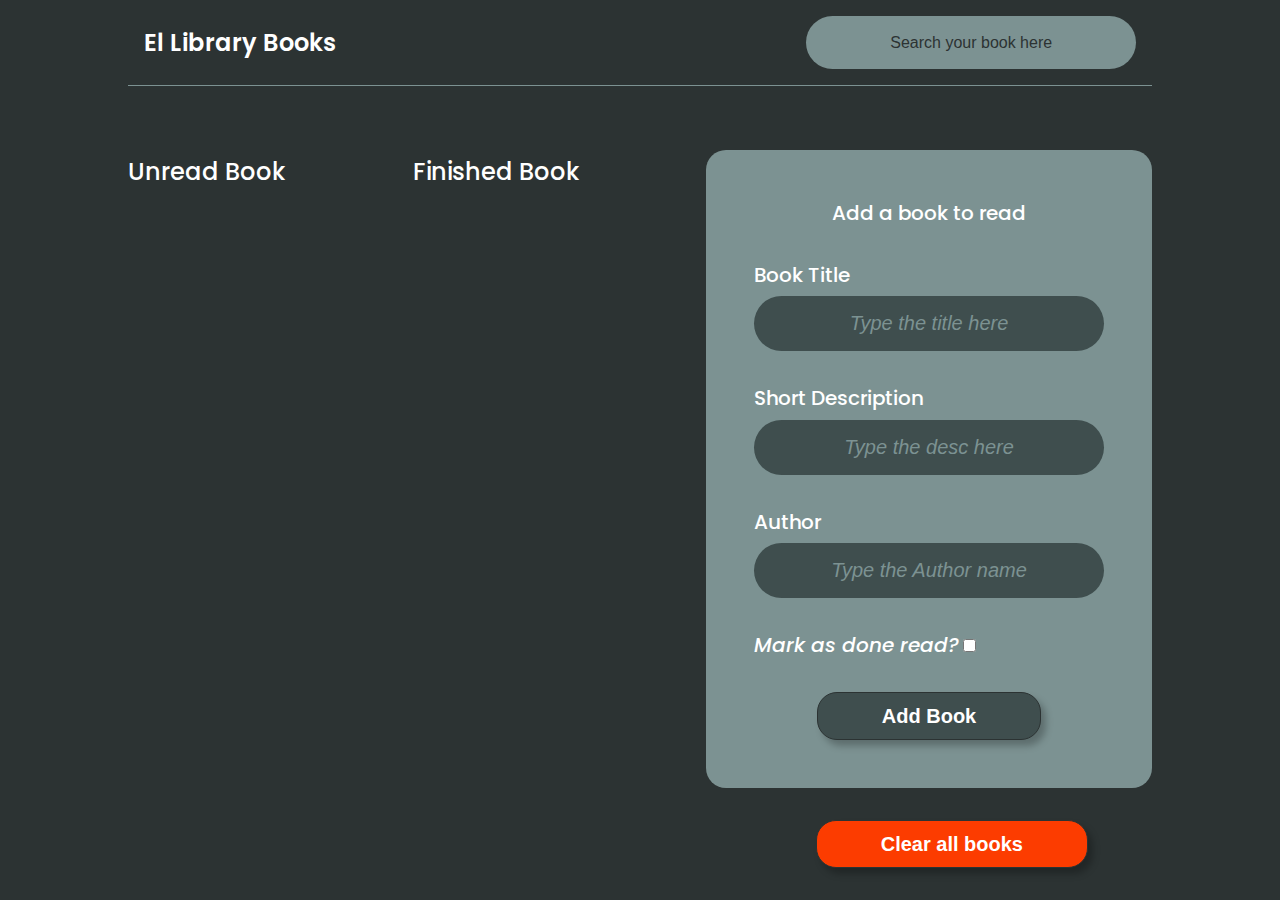
<file: index.html>
<html lang="en">
  <head>
    <meta charset="UTF-8" />
    <meta http-equiv="X-UA-Compatible" content="IE=edge" />
    <meta name="viewport" content="width=device-width, initial-scale=1.0" />
    <title>El Library Books</title>
    <link rel="preconnect" href="https://fonts.googleapis.com" />
    <link rel="preconnect" href="https://fonts.gstatic.com" crossorigin />
    <link
      href="https://fonts.googleapis.com/css2?family=Poppins:ital,wght@0,100;0,200;0,300;0,400;0,500;0,600;0,700;0,800;0,900;1,100;1,200;1,300;1,400;1,500;1,600;1,700;1,800;1,900&display=swap"
      rel="stylesheet"
    />
    <link rel="stylesheet" href="./style/style.css" />
  </head>
  <body>
    <header>
      <nav class="navbar">
        <div class="title">
          <h1>El Library Books</h1>
        </div>
        <div class="search-bar">
          <input type="text" placeholder="Search your book here" id="search-bar" />
        </div>
      </nav>
    </header>
    <main class="main">
      <section class="unread-book" id="unread-book">
        
        <!-- <div class="card-book">
          <div class="book-head">
            <h3>BJ Habibie and Ainun</h3>
            <p>Habibie</p>
          </div>
          <div class="book-desc">
            <h5>Short Description</h5>
            <p>
              Lorem ipsum dolor sit amet consectetur adipisicing elit. Unde quod
              explicabo in?
              Lorem ipsum dolor sit amet consectetur adipisicing elit. Unde quod
              explicabo in?
              Lorem ipsum dolor sit amet consectetur adipisicing elit. Unde quod
              explicabo in?
              Lorem ipsum dolor sit amet consectetur adipisicing elit. Unde quod
              explicabo in?
              Lorem ipsum dolor sit amet consectetur adipisicing elit. Unde quod
              explicabo in?
            </p>
          </div>

          <div class="book-action">
            <div class="icon-trash" >
                <img src="./assets/icon-trash.png" alt="">
            </div>
            <div class="icon-done" >
                <img src="./assets/icon-done.png" alt="">
            </div>
          </div>
        </div> -->
      </section>
      <section class="read-book" id="read-book">
        <h2>Finished Book</h2>
        <!-- <div class="card-book">
          <div class="book-head">
            <h3>BJ Habibie and Ainun</h3>
            <p>Habibie</p>
          </div>
          <div class="book-desc">
            <h5>Short Description</h5>
            <p>
              Lorem ipsum dolor sit amet consectetur adipisicing elit. Unde quod
              explicabo in?
            </p>
          </div>
          <divc class="book-action">
            <div class="icon-trash" >
                <img src="./assets/icon-trash.png" alt="">
            </div>
            <div class="icon-done" >
                <img src="./assets/icon-done.png" alt="">
            </div>
          </div> -->
        </div>
      </section>
      <section class="form-add">
        <form id="form-add" class="form">
            <h4>Add a book to read</h4>
            <div class="input-group">
                <label for="">Book Title</label>
                <input type="text" placeholder="Type the title here" required id="book-title">
            </div>
            <div class="input-group">
                <label for="">Short Description</label>
                <input type="text" placeholder="Type the desc here"  required id="book-desc">
            </div>
            <div class="input-group">
                <label for="">Author</label>
                <input type="text" placeholder="Type the Author name" required id="book-author">
            </div>
            <div class="input-checkbox">
                <label for="">Mark as done read?</label>
                <input type="checkbox" name="" id="book-done-type">
            </div>
            <div class="input-button">
                <input type="submit" value="Add Book" id="input-button">
            </div>
        </form>
      </section>
      
    </main>
    <div class="input-delete-button ">
        <input type="submit" value="Clear all books" id="delete-all-button">
    </div>
    <script src="./script/script.js"></script>
  </body>
</html>
</file>
<file: style/style.css>
:root {
  --bg-color: #2c3333;
  --main-color: #7c9292;
  --input-bg: #3f4e4e;
  --input-plc: #7c9292;
}

* {
  margin: 0;
  padding: 0;
}

input {
  border: none; /* Removes the default border */
}
​ input:focus {
  outline: none; /* Removes the border when the input is clicked */
}
::placeholder {
  color: var(--bg-color);
  font-size: 16px;
  text-align: center;
}

::-webkit-scrollbar {
  display: none;
}

body {
  background-color: var(--bg-color);
  color: white;
  font-family: "Poppins", sans-serif;
}

.navbar {
  margin: 0 10%;
  display: flex;
  justify-content: space-between;
  align-items: center;
  border-bottom: 1px solid #7c9292;
  padding: 1rem;
}

.navbar .title h1 {
  font-weight: 600;
  font-size: 24;
}

.navbar .search-bar {
  width: 30%;
  padding: 0rem 1rem;

  border-radius: 40px;
  background-color: var(--main-color);
}

.navbar .search-bar input {
  border: none;
  width: 100%;
  padding: 1rem 0;
  outline: none;
  color: var(--bg-color);
  font-size: 18px;
  font-weight: 400;
  background-color: transparent;
}

.main {
  margin: 0 10%;
  margin-top: 4rem;
  display: flex;
  justify-content: space-between;
  align-items: center;
  flex-direction: row;
  gap: 5rem;
}

.unread-book,
.read-book {
  display: flex;
  /* justify-content: center; */
  align-items: center;
  flex-direction: column;
  gap: 3rem;
  height: 70vh;
  /* background-color: red; */
  overflow: scroll;
}

.unread-book h2,
.read-book h2 {
  font-weight: 500;
  font-size: 24px;
  line-height: 36px;
  display: flex;
  align-items: center;
}

.card-book {
  background-color: var(--main-color);
  padding: 1.5rem;
  border-radius: 20px;
  width: 400px;
  height: 430px;
}

.card-book .book-head {
  border-bottom: 1px solid #d9d9d9;
  margin-bottom: 1rem;
}
.card-book .book-head h3 {
  font-weight: 500;
  font-size: 22px;
  line-height: 33px;
  text-align: center;
}

.card-book .book-head p {
  text-align: end;
  font-style: italic;
  font-weight: 300;
  font-size: 20px;
  line-height: 30px;
}

.book-desc {
  width: 400px;
  height: 300px;
}
.book-desc h5 {
  font-weight: 400;
  font-size: 20px;
  line-height: 30px;
}

.book-desc p {
  margin-top: 1rem;
  font-weight: 300;
  font-size: 18px;
  line-height: 27px;
  height: 80%;
  width: 100%;
  /* background-color: red; */
  overflow: scroll;
}

.book-action {
  display: flex;
  align-items: center;
  flex-direction: row;
  justify-content: flex-end;
}

.book-action div {
  cursor: pointer;
}

.book-action div:hover {
  margin-top: -1rem;
  transition: all ease-in-out 0.3s;
}

.form {
  background-color: var(--main-color);
  width: 350px;
  padding: 3rem;
  border-radius: 20px;
  display: flex;
  flex-direction: column;
  flex: 1;
  gap: 2rem;
}

.form h4 {
  text-align: center;
  font-weight: 500;
  font-size: 20px;
  line-height: 30px;
}
.input-group {
  display: flex;
  flex-direction: column;
  gap: 0.4rem;
}
.input-group label {
  font-weight: 500;
  font-size: 20px;
  line-height: 30px;
}

.input-checkbox label {
  font-style: italic;
  font-weight: 500;
  font-size: 20px;
  line-height: 30px;
}
.input-group input {
  background-color: var(--input-bg);
  border: none;
  outline: none;
  padding: 1rem;
  border-radius: 40px;
  text-align: left;
  font-size: 20px;
  color: white;
  font-weight: 300;
}

.input-group input::placeholder {
  font-style: italic;
  font-weight: 500;
  font-size: 20px;
  line-height: 30px;
  color: var(--input-plc);
}
.input-button {
  display: flex;
  justify-content: center;
  align-items: center;
}
.input-button:hover {
  cursor: pointer;
}
.input-button input {
  border: none;
  outline: none;
  padding: 0.5rem 4rem;
  font-weight: 700;
  font-size: 20px;
  line-height: 30px;
  color: white;
  background: #3f4e4e;
  border: 1px solid #2c3333;
  box-shadow: 5px 6px 7px rgba(0, 0, 0, 0.25);
  border-radius: 20px;
}

.input-delete-button {
  display: flex;
  justify-content: flex-end;
  align-items: center;
  margin: 2rem 15%;
}

.input-delete-button input {
  border: none;
  outline: none;
  padding: 0.5rem 4rem;
  font-weight: 700;
  font-size: 20px;
  line-height: 30px;
  color: white;
  background: #fc3c00;
  border: 1px solid #2c3333;
  box-shadow: 5px 6px 7px rgba(0, 0, 0, 0.25);
  border-radius: 20px;
}

@media screen and (max-width: 768px) {
  .navbar .title h1 {
    font-size: 18px;
  }
  .card-book {
    width: 250px;
    height: 380px;
  }
  .book-desc {
    width: 250px;
    height: 200px;
    margin-bottom: 1rem;
  }

  .book-desc h5 {
    font-size: 16px;
  }
  .book-desc p {
    font-size: 15px;
  }
  .main {
    gap: 0rem;
    flex-wrap: wrap-reverse;
  }

  .form {
    width: 200px;
    gap: 1rem;
    margin-bottom: 2rem;
  }
  .form h4 {
    font-size: 18px;
  }

  .input-group label {
    font-size: 15px;
  }
  .input-checkbox label {
    font-size: 15px;
  }
  .input-group input {
    padding: 0.5rem;
    font-size: 14px;
  }
  .input-group input::placeholder {
    font-size: 14px;
  }
  .input-button input {
    padding: 0.2rem 2rem;
    font-size: 16px;
  }

  .input-delete-button input {
    padding: 0.5rem;
    font-size: 16px;
  }
  .input-delete-button {
    margin: 0;
    justify-content: center;
    margin-bottom: 10%;
  }
}
</file>
